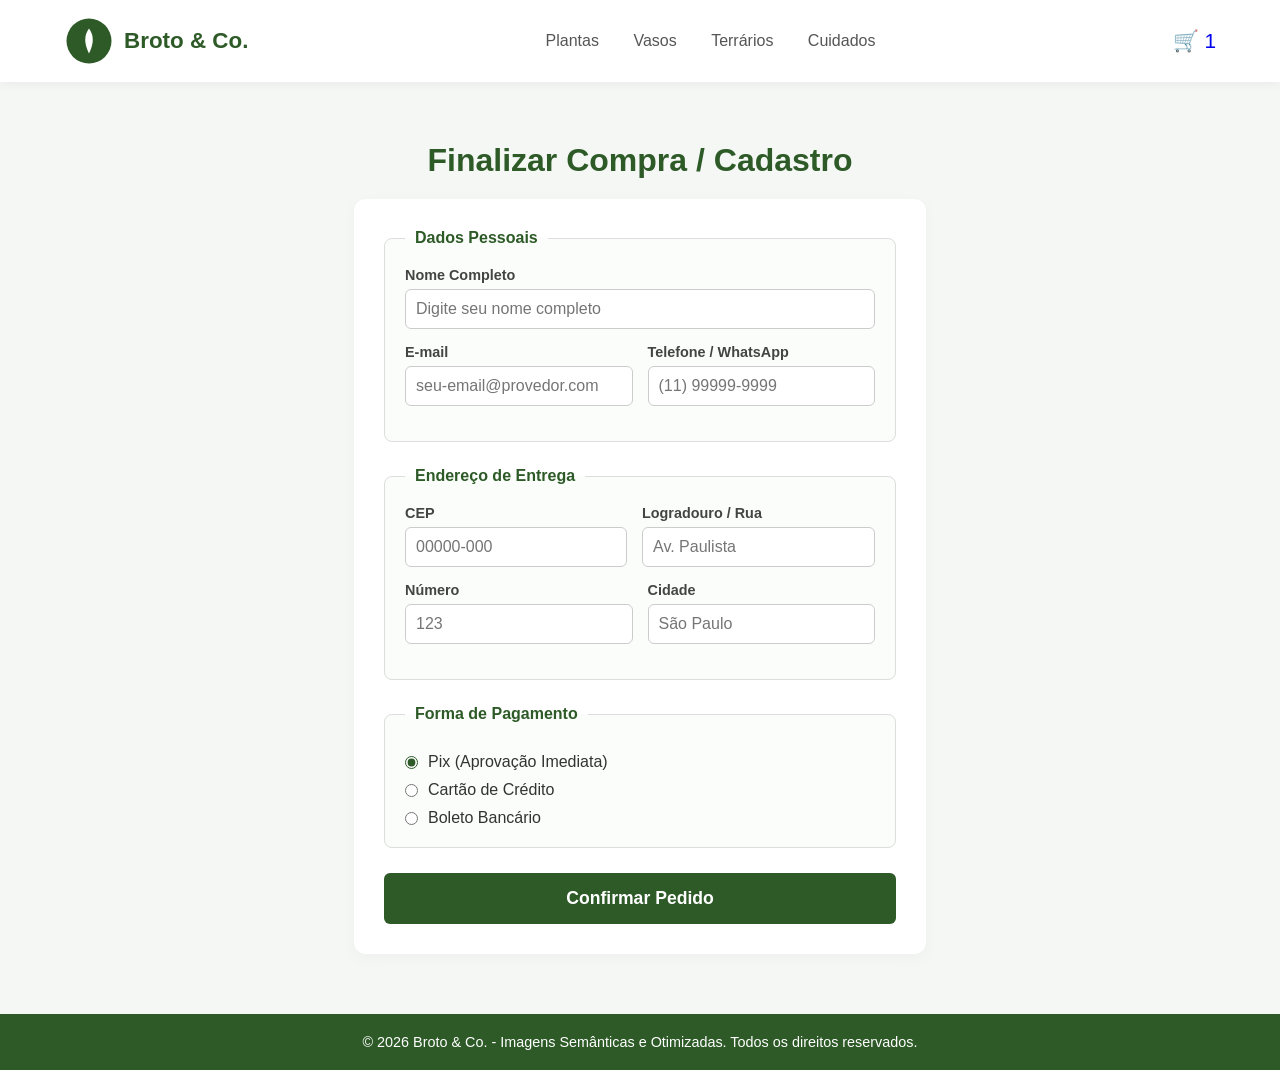
<file: cadastro.html>
<!DOCTYPE html>
<html lang="pt-BR">
<head>
    <meta charset="UTF-8">
    <meta name="viewport" content="width=device-width, initial-scale=1.0">
    <title>Broto & Co. | Cadastro e Finalização</title>
    <link rel="stylesheet" href="style.css">
</head>
<body>

    <!-- 1. IDENTIDADE VISUAL NO CABEÇALHO -->
    <header class="cabecalho">
        <div class="logo-container">
            <svg class="logo-svg" viewBox="0 0 100 100" width="50" height="50" aria-label="Logotipo Broto e Co">
                <circle cx="50" cy="50" r="45" fill="#2d5a27"/>
                <path d="M50,25 Q65,45 50,75 Q35,45 50,25 Z" fill="#fff"/>
            </svg>
            <span class="nome-loja">Broto & Co.</span>
        </div>
        
        <nav class="menu-navegacao">
            <a href="index.html">Plantas</a>
            <a href="index.html">Vasos</a>
            <a href="index.html">Terrários</a>
            <a href="index.html">Cuidados</a>
        </nav>

        <div class="carrinho-icone">
            <a href="carrinho.html" style="text-decoration: none;">🛒 <span class="contador">1</span></a>
        </div>
    </header>

    <main class="cadastro-container">
        <h1 class="titulo-secao">Finalizar Compra / Cadastro</h1>
        
        <form class="formulario-checkout" action="#" method="POST">
            
            <!-- Dados Pessoais -->
            <fieldset class="grupo-formulario">
                <legend>Dados Pessoais</legend>
                
                <div class="campo">
                    <label for="nome">Nome Completo</label>
                    <input type="text" id="nome" name="nome" placeholder="Digite seu nome completo" required minlength="10">
                    <span class="mensagem-erro">Por favor, digite seu nome completo (mínimo 10 caracteres).</span>
                </div>

                <div class="campo-linha">
                    <div class="campo">
                        <label for="email">E-mail</label>
                        <input type="email" id="email" name="email" placeholder="seu-email@provedor.com" required>
                        <span class="mensagem-erro">Insira um endereço de e-mail válido.</span>
                    </div>
                    
                    <div class="campo">
                        <label for="telefone">Telefone / WhatsApp</label>
                        <input type="tel" id="telefone" name="telefone" placeholder="(11) 99999-9999" required pattern="\([0-9]{2}\) [0-9]{5}-[0-9]{4}">
                        <span class="mensagem-erro">Formato exigido: (XX) 9XXXX-XXXX</span>
                    </div>
                </div>
            </fieldset>

            <!-- Endereço de Entrega -->
            <fieldset class="grupo-formulario">
                <legend>Endereço de Entrega</legend>

                <div class="campo-linha">
                    <div class="campo">
                        <label for="cep">CEP</label>
                        <input type="text" id="cep" name="cep" placeholder="00000-000" required pattern="[0-9]{5}-[0-9]{3}">
                        <span class="mensagem-erro">Formato exigido: 00000-000</span>
                    </div>
                    <div class="campo" style="flex: 2;">
                        <label for="rua">Logradouro / Rua</label>
                        <input type="text" id="rua" name="rua" required placeholder="Av. Paulista">
                    </div>
                </div>

                <div class="campo-linha">
                    <div class="campo">
                        <label for="numero">Número</label>
                        <input type="text" id="numero" name="numero" required placeholder="123">
                    </div>
                    <div class="campo">
                        <label for="cidade">Cidade</label>
                        <input type="text" id="cidade" name="cidade" required placeholder="São Paulo">
                    </div>
                </div>
            </fieldset>

            <!-- Forma de Pagamento -->
            <fieldset class="grupo-formulario">
                <legend>Forma de Pagamento</legend>
                <div class="campo-radio-grupo">
                    <label class="radio-label">
                        <input type="radio" name="pagamento" value="pix" checked>
                        Pix (Aprovação Imediata)
                    </label>
                    <label class="radio-label">
                        <input type="radio" name="pagamento" value="cartao">
                        Cartão de Crédito
                    </label>
                    <label class="radio-label">
                        <input type="radio" name="pagamento" value="boleto">
                        Boleto Bancário
                    </label>
                </div>
            </fieldset>

            <button type="submit" class="btn-enviar-formulario">Confirmar Pedido</button>
        </form>
    </main>

    <footer class="rodape">
        <p>&copy; 2026 Broto & Co. - Imagens Semânticas e Otimizadas. Todos os direitos reservados.</p>
    </footer>

</body>
</html>
</file>
<file: style.css>
/* RESET E ESTILOS GERAIS */
* {
    margin: 0;
    padding: 0;
    box-sizing: border-box;
    font-family: 'Segoe UI', Tahoma, Geneva, Verdana, sans-serif;
}

body {
    background-color: #f4f7f4;
    color: #333;
}

/* 1. CABEÇALHO */
.cabecalho {
    display: flex;
    justify-content: space-between;
    align-items: center;
    padding: 1rem 5%;
    background-color: #fff;
    box-shadow: 0 2px 10px rgba(0,0,0,0.05);
    position: sticky;
    top: 0;
    z-index: 100;
}

.logo-container {
    display: flex;
    align-items: center;
    gap: 10px;
}

.nome-loja {
    font-weight: 700;
    font-size: 1.4rem;
    color: #2d5a27;
}

.menu-navegacao a {
    text-decoration: none;
    color: #555;
    margin: 0 15px;
    font-weight: 500;
    transition: color 0.3s;
}

.menu-navegacao a:hover {
    color: #2d5a27;
}

.carrinho-icone {
    font-size: 1.3rem;
    cursor: pointer;
}

/* 2. CARROSSEL CSS (SCROLL SNAP) */
.hero-carrossel {
    width: 100%;
    overflow-x: auto;
    scroll-snap-type: x mandatory;
    scrollbar-width: none;
}

.hero-carrossel::-webkit-scrollbar {
    display: none;
}

.carrossel-container {
    display: flex;
    width: 300%;
}

.slide {
    width: 100vw;
    scroll-snap-align: start;
}

.slide picture img {
    width: 100%;
    height: 400px;
    object-fit: cover;
}

/* TÍTULOS */
.titulo-secao {
    text-align: center;
    margin: 40px 0 20px;
    color: #2d5a27;
}

/* 3. NAVEGAÇÃO POR CATEGORIAS */
.categorias-secao {
    padding: 0 5%;
}

.categorias-grid {
    display: flex;
    justify-content: center;
    gap: 40px;
    flex-wrap: wrap;
}

.categoria-item {
    text-align: center;
    cursor: pointer;
}

.categoria-item p {
    margin-top: 10px;
    font-weight: 600;
    color: #444;
}

.avatar-wrapper {
    width: 150px;
    height: 150px;
    border-radius: 50%;
    overflow: hidden;
    border: 3px solid transparent;
    transition: transform 0.3s, border-color 0.3s;
}

.avatar-wrapper img {
    width: 100%;
    height: 100%;
    object-fit: cover;
}

.categoria-item:hover .avatar-wrapper {
    transform: scale(1.08);
    border-color: #2d5a27;
}

/* 4. VITRINE DE PRODUTOS (GRID + ASPECT RATIO) */
.vitrine-secao {
    padding: 40px 5%;
}

.vitrine-grid {
    display: grid;
    grid-template-columns: repeat(auto-fit, minmax(280px, 1fr));
    gap: 30px;
}

.produto-card {
    background-color: #fff;
    border-radius: 12px;
    overflow: hidden;
    box-shadow: 0 4px 15px rgba(0,0,0,0.03);
    display: flex;
    flex-direction: column;
}

.produto-foto-container {
    width: 100%;
    aspect-ratio: 1 / 1;
    overflow: hidden;
    position: relative;
}

.produto-foto-container img {
    width: 100%;
    height: 100%;
    object-fit: cover;
    transition: transform 0.5s ease;
}

.produto-card:not(.esgotado):hover .produto-foto-container img {
    transform: scale(1.1);
}

.produto-info {
    padding: 20px;
    display: flex;
    flex-direction: column;
    gap: 8px;
    flex-grow: 1;
}

.produto-info h3 {
    font-size: 1.1rem;
    color: #333;
}

.preco {
    font-size: 1.2rem;
    font-weight: 700;
    color: #2d5a27;
}

.preco.indisponivel {
    color: #888;
}

.btn-comprar {
    background-color: #2d5a27;
    color: white;
    border: none;
    padding: 10px;
    border-radius: 6px;
    font-weight: 600;
    cursor: pointer;
    margin-top: auto;
    transition: background 0.3s;
}

.btn-comprar:hover:not(:disabled) {
    background-color: #1e3d1a;
}

.btn-comprar:disabled {
    background-color: #ccc;
    cursor: not-allowed;
}

/* 5. PRODUTO ESGOTADO */
.produto-card.esgotado .produto-foto-container img {
    filter: grayscale(100%);
    opacity: 0.7;
}

.etiqueta-esgotado {
    position: absolute;
    top: 15px;
    left: 15px;
    background-color: #d9534f;
    color: white;
    padding: 6px 12px;
    font-size: 0.8rem;
    font-weight: 700;
    border-radius: 4px;
    z-index: 10;
}

/* RODAPÉ */
.rodape {
    background-color: #2d5a27;
    color: white;
    text-align: center;
    padding: 20px;
    margin-top: 40px;
    font-size: 0.9rem;
}

/* ==========================================
   EXPANSÃO - REQUISITOS DA PARTE 2
   ========================================== */

/* PÁGINA: DETALHES DO PRODUTO */
.produto-detalhes-container {
    padding: 40px 5%;
    display: flex;
    gap: 50px;
    max-width: 1200px;
    margin: 0 auto;
    flex-wrap: wrap;
}

.produto-galeria {
    flex: 1 1 450px;
    display: flex;
    flex-direction: column;
    gap: 15px;
}

.foto-principal-container {
    width: 100%;
    aspect-ratio: 1 / 1;
    border-radius: 12px;
    overflow: hidden;
    box-shadow: 0 4px 15px rgba(0,0,0,0.05);
}

.foto-principal-container img {
    width: 100%;
    height: 100%;
    object-fit: cover;
}

.miniaturas-grid {
    display: flex;
    gap: 15px;
}

.miniatura {
    width: 85px;
    height: 85px;
    object-fit: cover;
    border-radius: 8px;
    cursor: pointer;
    border: 2px solid transparent;
    transition: border-color 0.3s, transform 0.2s;
}

.miniatura:hover {
    transform: scale(1.05);
}

.miniatura.ativa {
    border-color: #2d5a27;
}

.produto-compra-info {
    flex: 1 1 450px;
    display: flex;
    flex-direction: column;
    gap: 15px;
}

.produto-nome-detalhe {
    color: #2d5a27;
    font-size: 2rem;
}

.produto-codigo {
    font-size: 0.85rem;
    color: #777;
}

.preco-detalhe {
    font-size: 1.8rem;
    font-weight: 700;
    color: #2d5a27;
}

.descricao-breve {
    line-height: 1.6;
    color: #555;
}

.opcoes-compra {
    display: flex;
    align-items: center;
    gap: 15px;
    padding: 20px 0;
    border-top: 1px solid #ddd;
    border-bottom: 1px solid #ddd;
}

.opcoes-compra input[type="number"] {
    width: 60px;
    padding: 8px;
    border-radius: 6px;
    border: 1px solid #ccc;
    font-size: 1rem;
    text-align: center;
}

.btn-comprar-detalhe {
    background-color: #2d5a27;
    color: white;
    text-decoration: none;
    padding: 12px 24px;
    border-radius: 6px;
    font-weight: 600;
    transition: background 0.3s;
}

.btn-comprar-detalhe:hover {
    background-color: #1e3d1a;
}

.especificacoes-tecnicas h3 {
    color: #2d5a27;
    margin-bottom: 10px;
}

.especificacoes-tecnicas ul {
    list-style-type: none;
    display: flex;
    flex-direction: column;
    gap: 8px;
}

.especificacoes-tecnicas li::before {
    content: "🌿 ";
}

/* PÁGINA: CARRINHO DE COMPRAS */
.carrinho-container {
    padding: 20px 5%;
    max-width: 1200px;
    margin: 0 auto;
}

.carrinho-layout {
    display: flex;
    gap: 30px;
    flex-wrap: wrap;
    align-items: flex-start;
}

.tabela-produtos-wrapper {
    flex: 2 1 600px;
    background: #fff;
    padding: 20px;
    border-radius: 12px;
    box-shadow: 0 4px 15px rgba(0,0,0,0.03);
    overflow-x: auto;
}

.tabela-carrinho {
    width: 100%;
    border-collapse: collapse;
    text-align: left;
}

.tabela-carrinho th, .tabela-carrinho td {
    padding: 15px;
    border-bottom: 1px solid #eee;
}

.tabela-carrinho th {
    color: #2d5a27;
    text-transform: uppercase;
    font-size: 0.85rem;
    letter-spacing: 1px;
}

.carrinho-thumb {
    border-radius: 6px;
    object-fit: cover;
}

.nome-prod-tabela {
    font-weight: 600;
}

.input-qtd-tabela {
    width: 50px;
    padding: 5px;
    text-align: center;
}

.btn-remover-item {
    background: none;
    border: none;
    cursor: pointer;
    font-size: 1.1rem;
}

.resumo-pedido-card {
    flex: 1 1 300px;
    background: #fff;
    padding: 25px;
    border-radius: 12px;
    box-shadow: 0 4px 15px rgba(0,0,0,0.03);
    display: flex;
    flex-direction: column;
    gap: 15px;
}

.resumo-pedido-card h3 {
    color: #2d5a27;
    border-bottom: 2px solid #2d5a27;
    padding-bottom: 10px;
}

.resumo-linha {
    display: flex;
    justify-content: space-between;
    font-weight: 500;
}

.frete-gratis {
    color: #2d5a27;
    font-weight: bold;
}

.resumo-linha.total {
    font-size: 1.3rem;
    font-weight: 700;
    color: #2d5a27;
}

.btn-finalizar-compra {
    background-color: #2d5a27;
    color: white;
    text-align: center;
    padding: 12px;
    border-radius: 6px;
    text-decoration: none;
    font-weight: bold;
    transition: background 0.3s;
}

.btn-finalizar-compra:hover {
    background-color: #1e3d1a;
}

.btn-continuar-comprando {
    text-align: center;
    color: #555;
    font-size: 0.9rem;
    text-decoration: underline;
}

/* PÁGINA: CADASTRO E FORMULÁRIOS */
.cadastro-container {
    padding: 20px 5%;
    max-width: 700px;
    margin: 0 auto;
}

.formulario-checkout {
    background: white;
    padding: 30px;
    border-radius: 12px;
    box-shadow: 0 4px 15px rgba(0,0,0,0.03);
    display: flex;
    flex-direction: column;
    gap: 25px;
}

.grupo-formulario {
    border: 1px solid #ddd;
    border-radius: 8px;
    padding: 20px;
    background-color: #fafdfa;
}

.grupo-formulario legend {
    color: #2d5a27;
    font-weight: bold;
    padding: 0 10px;
}

.campo {
    display: flex;
    flex-direction: column;
    gap: 6px;
    margin-bottom: 15px;
}

.campo:last-child {
    margin-bottom: 0;
}

.campo-linha {
    display: flex;
    gap: 15px;
}

.campo-linha .campo {
    flex: 1;
}

.campo label {
    font-size: 0.9rem;
    font-weight: 600;
    color: #444;
}

.campo input[type="text"],
.campo input[type="email"],
.campo input[type="tel"] {
    padding: 10px;
    border: 1px solid #ccc;
    border-radius: 6px;
    font-size: 1rem;
    outline: none;
    transition: border-color 0.3s, box-shadow 0.3s;
}

/* ESTADOS DE FOCO (PSEUDO-CLASSES) */
.campo input:focus {
    border-color: #2d5a27;
    box-shadow: 0 0 5px rgba(45, 90, 39, 0.3);
}

/* VALIDAÇÕES AVANÇADAS EXIGIDAS */
.mensagem-erro {
    display: none;
    font-size: 0.75rem;
    color: #d9534f;
    font-weight: 600;
    margin-top: 2px;
}

/* Quando o input estiver em foco E inválido */
.campo input:focus:invalid {
    border-color: #d9534f;
    box-shadow: 0 0 5px rgba(217, 83, 79, 0.3);
}

.campo input:focus:invalid + .mensagem-erro {
display: block;
}
/* Estilização quando o campo for perfeitamente válido */
.campo input:valid:not(:placeholder-shown) {
border-color: #2d5a27;
background-color: #f7fbf7;
}
.campo-radio-grupo {
display: flex;
flex-direction: column;
gap: 10px;
margin-top: 10px;
}
.radio-label {
display: flex;
align-items: center;
gap: 10px;
cursor: pointer;
font-weight: 500;
}
.radio-label input {
accent-color: #2d5a27;
}
.btn-enviar-formulario {
background-color: #2d5a27;
color: white;
border: none;
padding: 15px;
border-radius: 6px;
font-size: 1.1rem;
font-weight: bold;
cursor: pointer;
transition: background 0.3s;
}
.btn-enviar-formulario:hover {
background-color: #1e3d1a;
}
.btn-finalizar-compra {
    background-color: #2d5a27;
    color: white;
    text-align: center;
    padding: 12px;
    border-radius: 6px;
    text-decoration: none;
    font-weight: bold;
    transition: background 0.3s;
}

.btn-finalizar-compra:hover {
    background-color: #1e3d1a;
}

.btn-continuar-comprando {
    text-align: center;
    color: #555;
    font-size: 0.9rem;
    text-decoration: underline;
}
/* Tabela de Especificações Zebrada */
.tabela-especificacoes {
    width: 100%;
    border-collapse: collapse;
    margin-top: 10px;
    background: #fff;
    border-radius: 8px;
    overflow: hidden;
    box-shadow: 0 2px 8px rgba(0,0,0,0.02);
}

.tabela-especificacoes th, .tabela-especificacoes td {
    padding: 12px 15px;
    text-align: left;
    border-bottom: 1px solid #eee;
}

.tabela-especificacoes th {
    color: #2d5a27;
    font-weight: 600;
    width: 30%;
}

/* Efeito Zebrado Obrigatório */
.tabela-especificacoes tbody tr:nth-child(even) {
    background-color: #f9fbf9;
}

/* Trilha Breadcrumb */
.breadcrumb {
    font-size: 0.85rem;
    color: #666;
    margin-bottom: 5px;
}
.breadcrumb a {
    text-decoration: none;
    color: #2d5a27;
}
.avaliacao-estrelas {
    font-size: 0.9rem;
    margin-bottom: 10px;
}
.preco-antigo {
    text-decoration: line-through;
    color: #999;
    font-size: 0.9rem;
}
</file>
